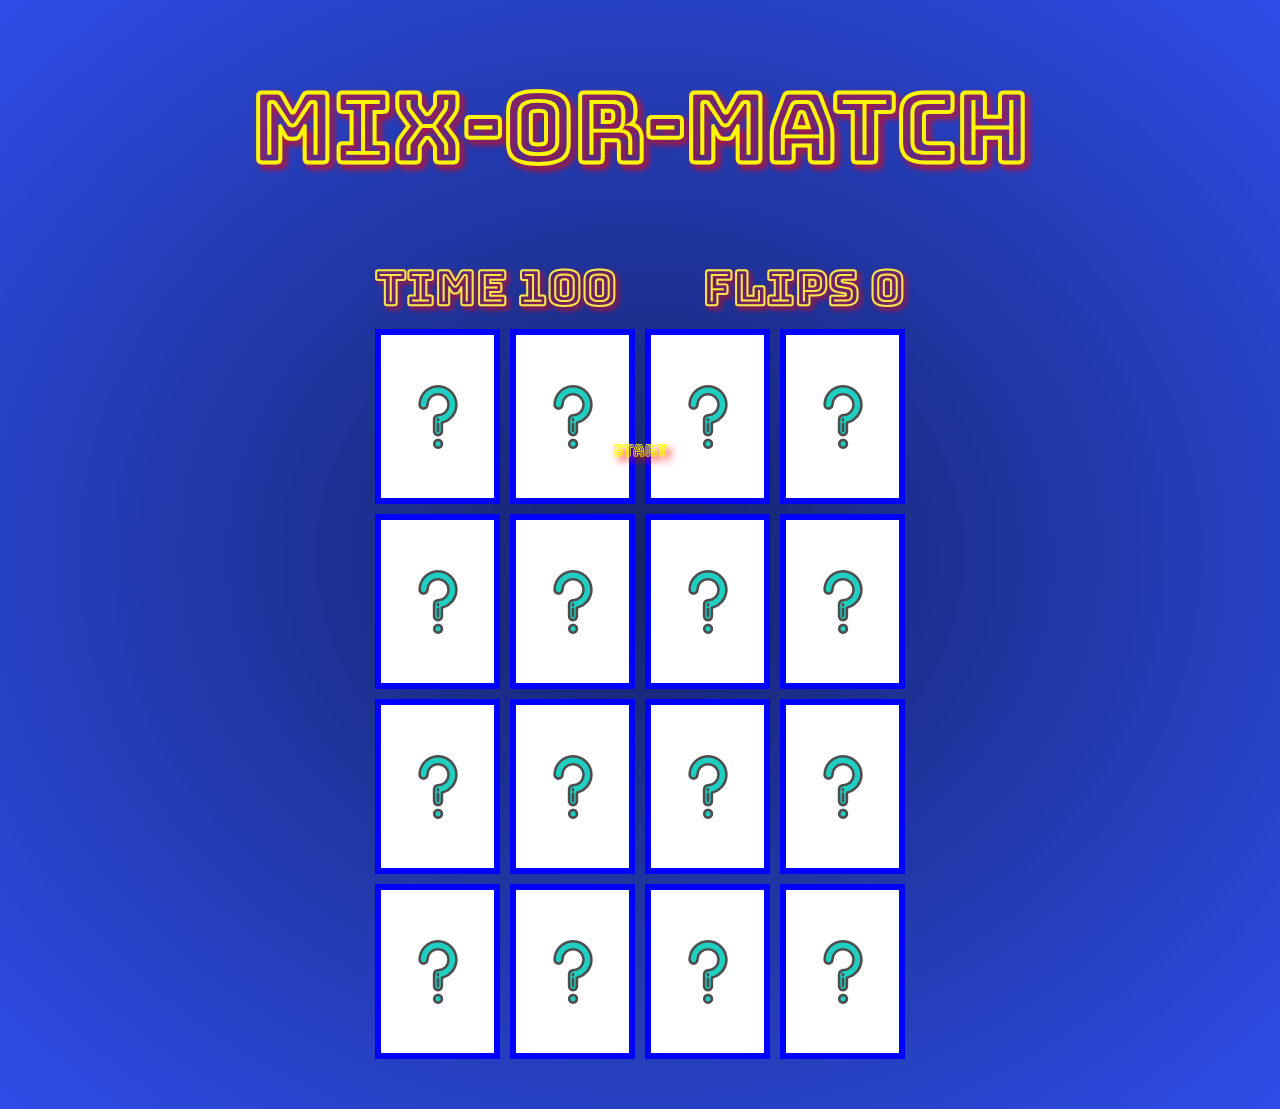
<file: game/card.html>
<!DOCTYPE html>
<html>
  <head>
      <meta charset="utf-8" />
      <link rel="stylesheet" href="./card.css">
      <script src="card.js" async></script>
      <title>Match</title>
      <link rel = "icon" href =
"https://img.icons8.com/officexs/30/4a90e2/cards.png"
        type = "image/x-icon">
      <link rel="preconnect" href="https://fonts.gstatic.com">
      <link href="https://fonts.googleapis.com/css2?family=Hanalei+Fill&display=swap" rel="stylesheet">
      <link rel="preconnect" href="https://fonts.gstatic.com">
      <link href="https://fonts.googleapis.com/css2?family=Bungee+Outline&display=swap" rel="stylesheet">
      <link rel="preconnect" href="https://fonts.gstatic.com">
      <link href="https://fonts.googleapis.com/css2?family=Bungee+Outline&family=Staatliches&display=swap" rel="stylesheet">

  </head>
<body>
      <h1 class = "page-title">Mix-or-Match</h1>
      <div class="overlay-text visible">
          Start
      </div>
      <div id="game-over text" class="overlay-text">
          GAME OVER
          <span class="overlay-text-small">RESTART</span>
      </div>
      <div id="victory-text" class="overlay-text">
          VICTORY
          <span class="overlay-text-small">RESTART</span>
      </div>
      <div class = "game-container">
        <div class="game-info-container">
          <div class = "game-info">
              Time <span id = "time-remaining">100</span>
            </div>
            <div class = "game-info">
              Flips <span id = "flips">0</span>
            </div>
          </div>
          <div class = "card">
            <div class = "card-back card-face" >
              <img class = "post" src="../Assets/img/question.png">
            </div>
            <div class = "card-front card-face">
              <img class = "card-value" src="../Assets/img/panda.png">
            </div>
          </div>
          <div class = "card">
            <div class = "card-back card-face" >
              <img class = "post" src="../Assets/img/question.png">
            </div>
            <div class = "card-front card-face">
              <img class = "card-value" src="../Assets/img/panda.png">
            </div>
          </div>
          <div class = "card">
            <div class = "card-back card-face" >
              <img class = "post" src="../Assets/img/question.png">
            </div>
            <div class = "card-front card-face">
              <img class = "card-value" src="../Assets/img/cow.png">
            </div>
          </div>
          <div class = "card">
            <div class = "card-back card-face" >
              <img class = "post" src="../Assets/img/question.png">
            </div>
            <div class = "card-front card-face">
              <img class = "card-value" src="../Assets/img/cow.png">
            </div>
          </div>
          <div class = "card">
            <div class = "card-back card-face" >
              <img class = "post" src="../Assets/img/question.png">
            </div>
            <div class = "card-front card-face">
              <img class = "card-value" src="../Assets/img/dog.png">
            </div>
          </div>
          <div class = "card">
            <div class = "card-back card-face" >
              <img class = "post" src="../Assets/img/question.png">
            </div>
            <div class = "card-front card-face">
              <img class = "card-value" src="../Assets/img/dog.png">
            </div>
          </div>
          <div class = "card">
            <div class = "card-back card-face" >
              <img class = "post" src="../Assets/img/question.png">
            </div>
            <div class = "card-front card-face">
              <img class = "card-value" src="../Assets/img/elephant.png">
            </div>
          </div>
          <div class = "card">
            <div class = "card-back card-face" >
              <img class = "post" src="../Assets/img/question.png">
            </div>
            <div class = "card-front card-face">
              <img class = "card-value" src="../Assets/img/elephant.png">
            </div>
          </div>
          <div class = "card">
            <div class = "card-back card-face" >
              <img class = "post" src="../Assets/img/question.png">
            </div>
            <div class = "card-front card-face">
              <img class = "card-value" src="../Assets/img/lion.png">
            </div>
          </div>
          <div class = "card">
            <div class = "card-back card-face" >
              <img class = "post" src="../Assets/img/question.png">
            </div>
            <div class = "card-front card-face">
              <img class = "card-value" src="../Assets/img/lion.png">
            </div>
          </div>
          <div class = "card">
            <div class = "card-back card-face" >
              <img class = "post" src="../Assets/img/question.png">
            </div>
            <div class = "card-front card-face">
              <img class = "card-value" src="../Assets/img/rabbit.png">
            </div>
          </div>
          <div class = "card">
            <div class = "card-back card-face" >
              <img class = "post" src="../Assets/img/question.png">
            </div>
            <div class = "card-front card-face">
              <img class = "card-value" src="../Assets/img/rabbit.png">
            </div>
          </div>
          <div class = "card">
            <div class = "card-back card-face" >
              <img class = "post" src="../Assets/img/question.png">
            </div>
            <div class = "card-front card-face">
              <img class = "card-value" src="../Assets/img/giraffe.png">
            </div>
          </div>
          <div class = "card">
            <div class = "card-back card-face" >
              <img class = "post" src="../Assets/img/question.png">
            </div>
            <div class = "card-front card-face">
              <img class = "card-value" src="../Assets/img/giraffe.png">
            </div>
          </div>
          <div class = "card">
            <div class = "card-back card-face" >
              <img class = "post" src="../Assets/img/question.png">
            </div>
            <div class = "card-front card-face">
              <img class = "card-value" src="../Assets/img/koala.png">
            </div>
          </div>
          <div class = "card">
            <div class = "card-back card-face" >
              <img class = "post" src="../Assets/img/question.png">
            </div>
            <div class = "card-front card-face">
              <img class = "card-value" src="../Assets/img/koala.png">
            </div>


</body>
</file>
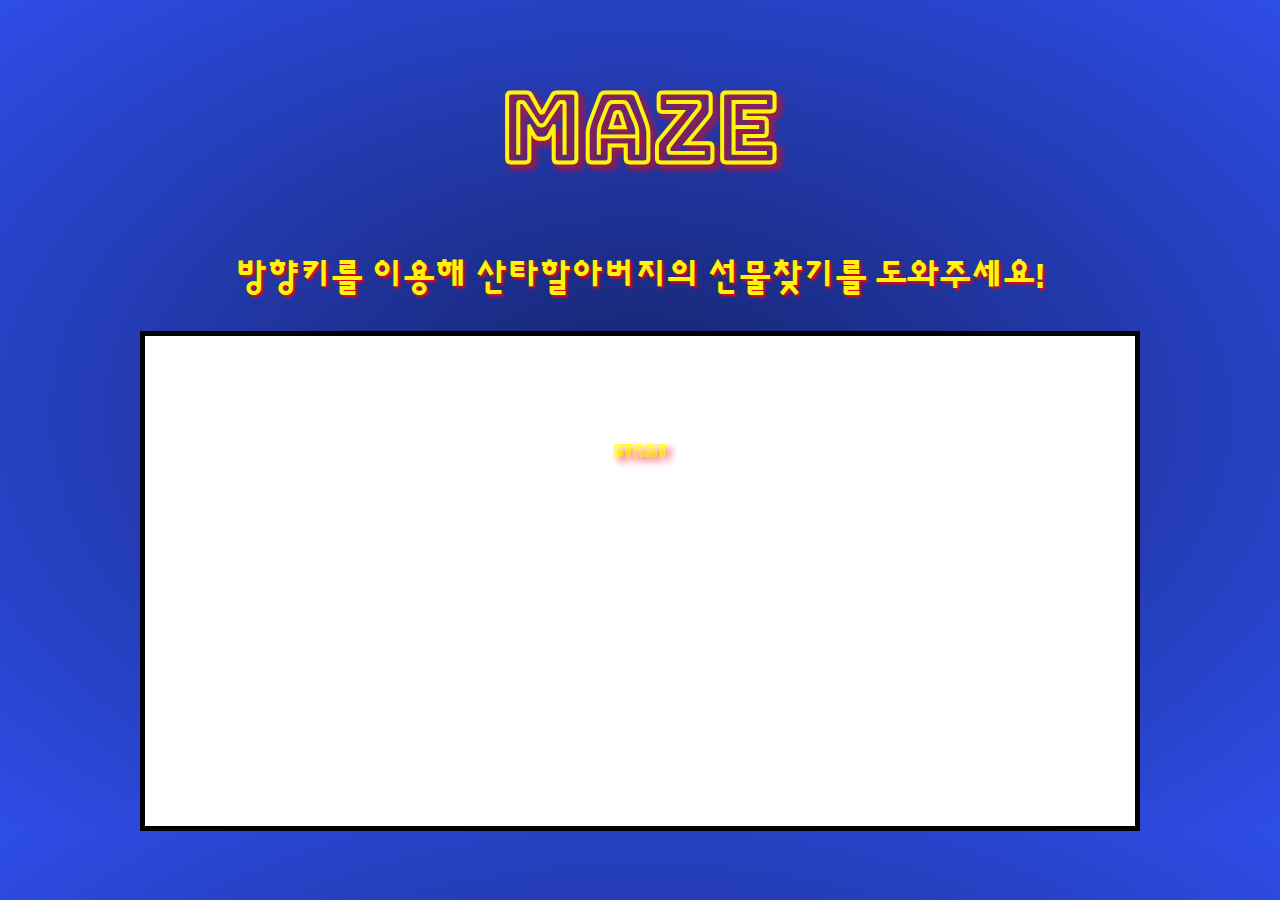
<file: game/maze.html>
<!DOCTYPE html>
<html>
 <head>
   <meta charset="utf-8" />
   <link rel="stylesheet" href="./maze.css">
   <script src="maze.js" async></script>
   <title>Maze</title>
   <link rel = "icon" href =
   "https://img.icons8.com/ios-glyphs/30/4a90e2/hard-to-find.png"
     type = "image/x-icon">
   <link rel="preconnect" href="https://fonts.gstatic.com">
   <link href="https://fonts.googleapis.com/css2?family=Hanalei+Fill&display=swap" rel="stylesheet">
   <link rel="preconnect" href="https://fonts.gstatic.com">
   <link href="https://fonts.googleapis.com/css2?family=Bungee+Outline&display=swap" rel="stylesheet">
   <link rel="preconnect" href="https://fonts.gstatic.com">
   <link href="https://fonts.googleapis.com/css2?family=Bungee+Outline&family=Staatliches&display=swap" rel="stylesheet">
   <link rel="preconnect" href="https://fonts.gstatic.com">
<link href="https://fonts.googleapis.com/css2?family=Sunflower:wght@300&display=swap" rel="stylesheet">
 </head>
 <body>

    <h1 class = "page-title">Maze</h1>
    <div class = "page-help" ><h2>방향키를 이용해 산타할아버지의 선물찾기를 도와주세요!</h2>
    </div>
    <div class="overlay-text visible">
        Start
    </div>
    <div class="gameover-text">
        VICTORY
        <span class="overlay-text-small">RESTART</span>
    </div>
    <canvas id ="maze"></canvas>
 </body>
 </html>
</file>
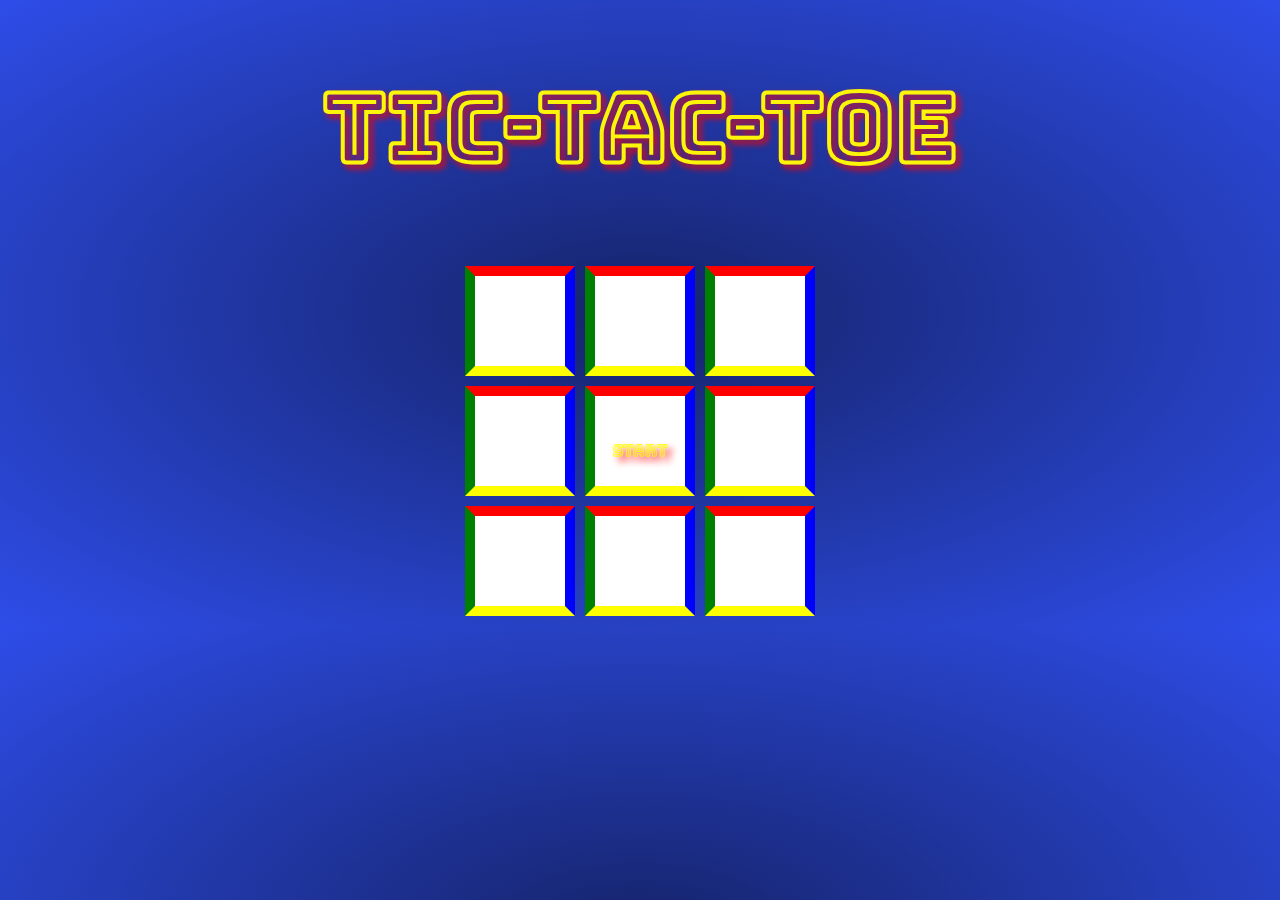
<file: game/TicTac.html>
<!DOCTYPE html>
<html>
  <head>
    <meta charset="utf-8" />
    <link rel="stylesheet" href="./TicTac.css">
    <script src="TicTac.js" async></script>
    <title>Tic-Tac-Toe</title>
    <link rel = "icon" href =
    "https://img.icons8.com/windows/32/4a90e2/table-1.png"
        type = "image/x-icon">
    <link rel="preconnect" href="https://fonts.gstatic.com">
    <link href="https://fonts.googleapis.com/css2?family=Hanalei+Fill&display=swap" rel="stylesheet">
    <link rel="preconnect" href="https://fonts.gstatic.com">
    <link href="https://fonts.googleapis.com/css2?family=Bungee+Outline&display=swap" rel="stylesheet">
    <link rel="preconnect" href="https://fonts.gstatic.com">
    <link href="https://fonts.googleapis.com/css2?family=Bungee+Outline&family=Staatliches&display=swap" rel="stylesheet">

  </head>
  <body>
    <h1 class = "page-title">Tic-Tac-Toe</h1>
    <div class="overlay-text visible">
        Start
    </div>
    <div class="gameover-text">
        GAME OVER
        <span class="overlay-text-small">RESTART</span>
    </div>


 </body>
 </html>
</file>
<file: game/card.css>
* {
      box-sizing: border-box;
  }

html {
  min-height: 100vh;
  cursor: url("../Assets/img/blue.cur"), auto;
}
body {
  margin: 0;
  background : radial-gradient(#152369, #2E4DE8)
}

.page-title{
  color : #FCF50A;
  font-family: 'Bungee Outline', cursive;
  font-weight: bold;
  text-align: center;
  font-size: 6em;
  text-shadow: 4px 4px 6px #FF0000;
}

.game-info-container {
  grid-column: 1 / -1;
  display: flex;
  justify-content: space-between;
}
.game-info{
  color : #F5E74D;
  font-family: 'Bungee Outline';
  font-weight: bold;
  font-size: 3em;
  text-shadow: 3px 3px 5px #FF0000;
}

.game-container{
  display: grid;
  grid-template-columns: repeat(4,auto);
  grid-gap: 10px;
  margin : 50px;
  justify-content: center;
  align-items: middle;
  perspective: 500px;
}

.card{
  position: relative;
  display:flex;
  justify-content: center;
  align-items: center;
  background-color: white;
  height: 175px;
  width: 125px;

}

.card:hover{
  cursor: url("../Assets/img/controller.cur"), auto;
}
.card-face{
  position: absolute;
  width: 100%;
  height: 100%;
  overflow: hidden;
  display: flex;
  justify-content: center;
  backface-visibility: hidden;
  border: 6px solid blue;
  transition: transform 400ms ease-in-out;

}

.card.visible .card-back {
  transform: rotateY(-180deg);

}

.card.visible .card-front{
  transform: rotateY(0);
}


.card.matched .card-value{
  animation: dance 1s linear infinite 500ms;
}

.overlay-text{
  display: none;
  position: fixed;
  top: 0;
  left : 0;
  right : 0;
  bottom : 0;
  justify-content: center;
  align-items: center;
  z-index: 100;
  color: yellow ;
  font-family: 'Bungee Outline';
  font-weight: bold;
  text-shadow: 5px 5px 7px #FF0000;
}
.overlay-text-small{
  font-size: .5em;
}
.overlay-text.visible{
  display: flex;
  flex-direction: column;
  animation: overlay-grow 500ms forwards;
}

@keyframes overlay-grow {
  from{
    background-color: rgba(0,0,0,0);
    font-size: 0;
  }
  to{
    background-color: rgba(0,0,0,.8);
    font-size: 10em;
  }

}

.card.back{
  background-color: red;
  border-color: orange;
}

.card-front {
  background-color: white;
  border-color: red green blue yellow;
  transform: rotateY(180deg);
}

.card-value {
  transition: transform 100ms ease-in-out;
  transform: scale(.6);
}

.card-front:hover .card-value{
  transform: scale(.7);
}
.foot{
  position: absolute;
  width: 45px;
  height: 47px;
  transition: width 100ms ease-in-out, height 100ms ease-in-out;
}

.card-back:hover .foot{
  width: 52px;
  height: 52px;
}
.foot-top-left{
  top: 0;
  left: 0;
}

.foot-top-right{
  top: 0;
  right: 0;
}

.foot-bottom-left{
  bottom: 0;
  left: 0;
}

.foot-bottom-right{
  bottom: 0;
  right: 0;
}

.post{
  align-self: flex-start;
  transform: translateY(50px);
  transition: transform 100ms ease-in-out;
}

.card-back:hover .post {
  transform: translateY(45px);
}

@media (max-width: 600px) {
  .game-container{
    grid-template-columns: repeat(2,auto);
  }
  .game-info-container{
    flex-direction: column;
    align-items: center;
  }

}
</file>
<file: game/maze.css>
* {
    box-sizing: border-box;
}

html {
/* min-height: 100vh */
cursor: url("../Assets/img/blue.cur"), auto;
}
body {
margin: 0;
background : radial-gradient(#152369, #2E4DE8)
}


.page-title{
color : #FCF50A;
font-family: 'Bungee Outline', cursive;
font-weight: bold;
text-align: center;
font-size: 6em;
text-shadow: 4px 4px 6px #FF0000;
}

.page-help{
  color : #FCF50A;
  text-shadow: 2px 2px 3px #FF0000;
  text-align: center;
  font-weight: bold;
  font-size: 1.5em;
  font-family: 'Sunflower', sans-serif;

}
canvas {
    background: white;
    width:1000px;
    height:500px;
    border: 5px solid black;
    padding-left: 0;
    padding-right: 0;
    margin-left: auto;
    margin-right: auto;
    /* margin-top: -60px; */
    display: block;
    image-rendering: -moz-crisp-edges;
image-rendering: -webkit-crisp-edges;
image-rendering: crisp-edges;

}​

canvas:hover{
  cursor: url("../Assets/img/controller.cur"), auto;
}

.brick {
  border: 5px solid blue;
}

.overlay-text{
  display: none;
  position: fixed;
  top: 0;
  left : 0;
  right : 0;
  bottom : 0;
  justify-content: center;
  align-items: center;
  z-index: 100;
  color: yellow ;
  font-family: 'Bungee Outline';
  font-weight: bold;
  text-shadow: 5px 5px 7px #FF0000;

}

.gameover-text{
  display: none;
  position: fixed;
  top: 0;
  left : 0;
  right : 0;
  bottom : 0;
  justify-content: center;
  align-items: center;
  z-index: 100;
  color: yellow ;
  font-family: 'Bungee Outline';
  font-weight: bold;
  text-shadow: 5px 5px 7px #FF0000;
}
.gameover-text.visible {
  display: flex;
  width: 100%;
  flex-direction: column;
  animation: overlay-grow 500ms forwards;
}


.overlay-text-small{
  font-size: .5em;
}
.overlay-text.visible{
  display: flex;
  flex-direction: column;
  animation: overlay-grow 500ms forwards;
}

@keyframes overlay-grow {
  from{
    background-color: rgba(0,0,0,0);
    font-size: 0;
  }
  to{
    background-color: rgba(0,0,0,.8);
    font-size: 10em;
  }
</file>
<file: game/TicTac.css>
* {
    box-sizing: border-box;
}

html {
/* min-height: 100vh; */
cursor: url("../Assets/img/blue.cur"), auto;
}
body {
  margin: 0;
  background : radial-gradient(#152369, #2E4DE8)
}

body {
  margin: 0;
}

.page-title{
  color : #FCF50A;
  font-family: 'Bungee Outline', cursive;
  font-weight: bold;
  text-align: center;
  font-size: 6em;
  text-shadow: 4px 4px 6px #FF0000;
}

.game-info-container {
  grid-column: 1 / -1;
  display: flex;
  justify-content: space-between;
}
.game-info{
  color : #F5E74D;
  font-family: 'Bungee Outline';
  font-size: 3em;
  text-shadow: 4px 4px 6px #FF0000;
  margin : 0;
}

.game-container{
  display: grid;
  grid-template-columns: repeat(4,auto);
  grid-gap: 10px;
  margin : 50px;
  justify-content: center;
  align-items: middle;
  perspective: 500px;
}
table {
  margin-left: auto;
  margin-right: auto;
  border-collapse: separate;
  border-spacing: 10px;
}

td {
  width: 110px;
  height: 110px;
  text-align: center;
  font-weight: bold;
  font-size: 50px;
  background-color: white;
  color: black;
  border-top: 10px solid red;
  border-bottom:10px solid yellow;
  border-left: 10px solid green;
  border-right: 10px solid blue;
}

td.x {
  color: red;
}

td.o {
  color: blue;
}

table:hover{
  cursor: url("../Assets/img/controller.cur"), auto;
}

.overlay-text{
  display: none;
  position: fixed;
  top: 0;
  left : 0;
  right : 0;
  bottom : 0;
  justify-content: center;
  align-items: center;
  z-index: 100;
  color: yellow ;
  font-family: 'Bungee Outline';
  font-weight: bold;
  text-shadow: 5px 5px 7px #FF0000;

}

.gameover-text{
  display: none;
  position: fixed;
  top: 0;
  left : 0;
  right : 0;
  bottom : 0;
  justify-content: center;
  align-items: center;
  z-index: 100;
  color: yellow ;
  font-family: 'Bungee Outline';
  font-weight: bold;
  text-shadow: 5px 5px 7px #FF0000;
}
.gameover-text.visible {
  display: flex;
  width: 100%;
  flex-direction: column;
  animation: overlay-grow 500ms forwards;
}


.overlay-text-small{
  font-size: .5em;
}
.overlay-text.visible{
  display: flex;
  flex-direction: column;
  animation: overlay-grow 500ms forwards;
}

@keyframes overlay-grow {
  from{
    background-color: rgba(0,0,0,0);
    font-size: 0;
  }
  to{
    background-color: rgba(0,0,0,.8);
    font-size: 10em;
  }

}
</file>
